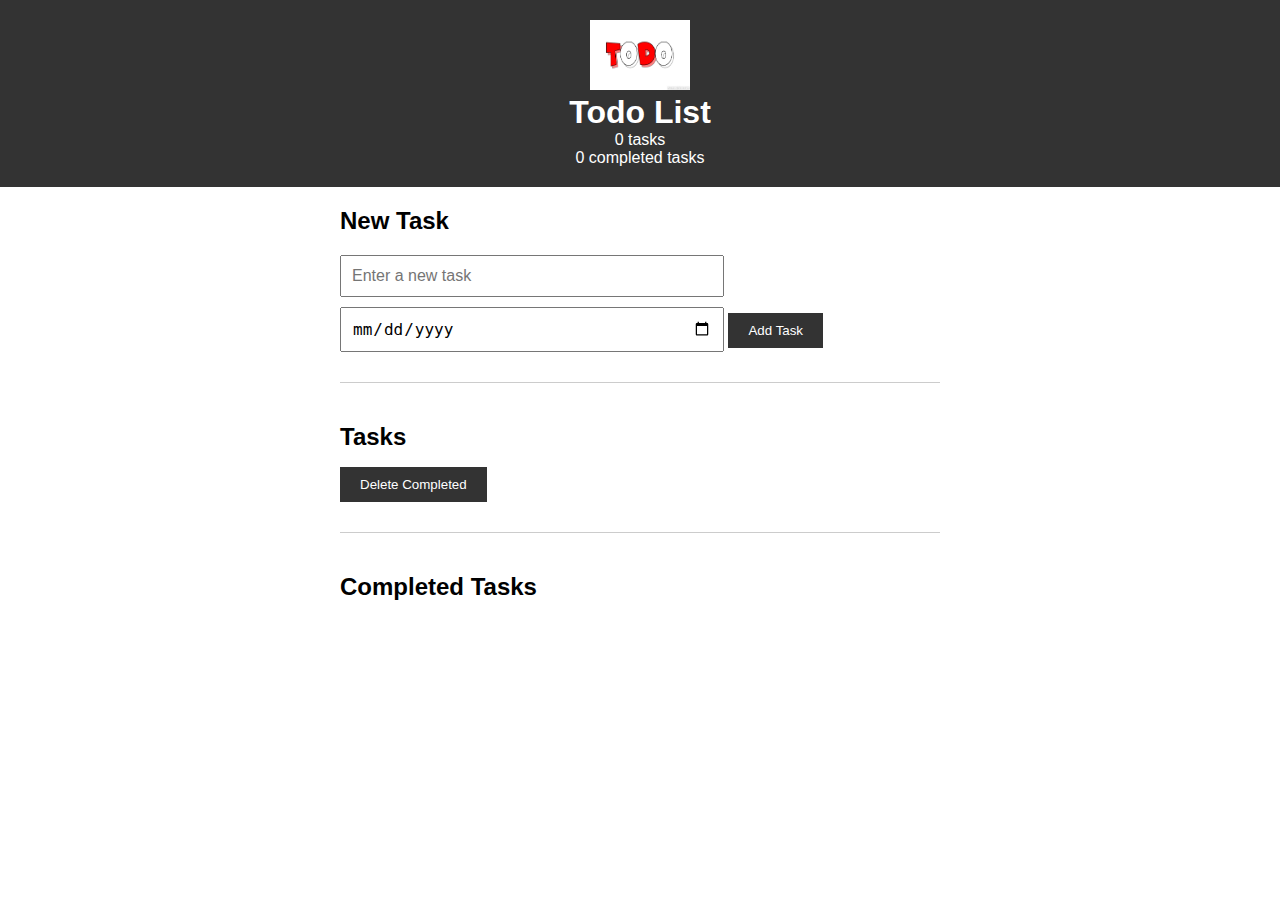
<file: complete.html>
<!DOCTYPE html>
<html lang="en">
<head>
  <meta charset="UTF-8">
  <meta name="viewport" content="width=device-width, initial-scale=1.0">
  <title>Todo List</title>
  <link rel="stylesheet" href="style2.css">
</head>
<body>

<header>
 <div class="logo">
     <a href="#"><img src="logo1.png" alt="Logo"></a>
    </div>
  <h1>Todo List</h1>
  <div id="task-count">0 tasks</div>
  <div id="completed-task-count">0 completed tasks</div>
</header>

<section class="new-task">
  <h2>New Task</h2>
  <input type="text" id="task-input" placeholder="Enter a new task">
  <input type="date" id="task-date">
  <button id="add-task-btn">Add Task</button>
</section>

<section class="tasks">
  <h2>Tasks</h2>
  <ul id="task-list">
    <!-- Tasks will be added dynamically here -->
  </ul>
  <button id="delete-btn">Delete Completed</button>
</section>

<section class="completed-tasks">
  <h2>Completed Tasks</h2>
  <ul id="completed-task-list">
    <!-- Completed tasks will be added dynamically here -->
  </ul>
</section>

<script src="script3.js"></script>
</body>
</html>
</file>
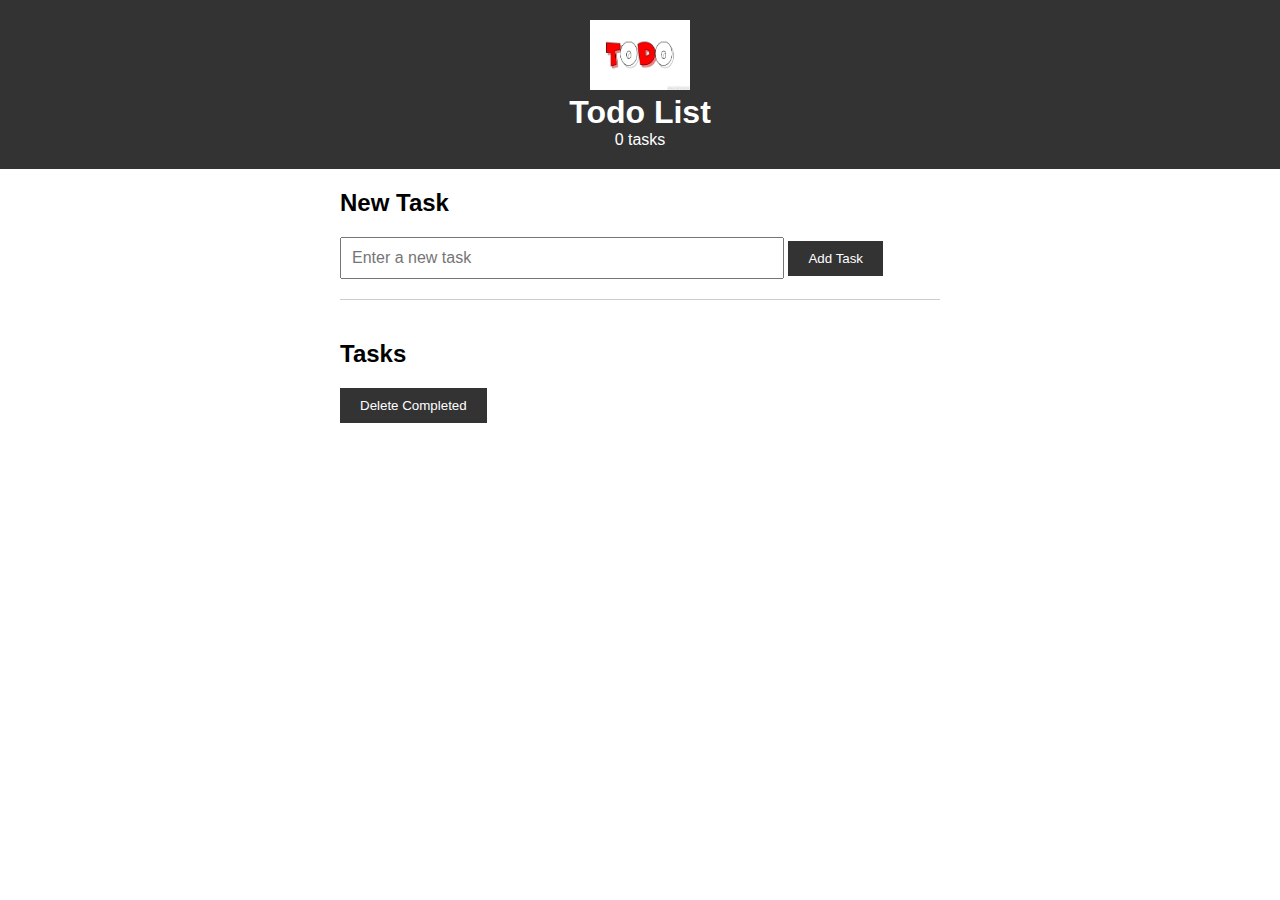
<file: todo.html>
<!DOCTYPE html>
<html lang="en">
<head>
  <meta charset="UTF-8">
  <meta name="viewport" content="width=device-width, initial-scale=1.0">
  <title>Todo List</title>
  <link rel="stylesheet" href="style1.css">
</head>
<body>

<header>
 <div class="logo">
     <a href="#"><img src="logo1.png" alt="Logo"></a>
    </div>
  <h1>Todo List</h1>
  <div id="task-count">0 tasks</div>
</header>

<section class="new-task">
  <h2>New Task</h2>
  <input type="text" id="task-input" placeholder="Enter a new task">
  <button id="add-task-btn">Add Task</button>
</section>

<section class="tasks">
  <h2>Tasks</h2>
  <ul id="task-list">
    <!-- Tasks will be added dynamically here -->
  </ul>
  <button id="delete-btn">Delete Completed</button>
</section>

<script src="script.js"></script>
</body>
</html>
</file>
<file: style2.css>
/* Basic styling */
body {
  font-family: Arial, sans-serif;
  margin: 0;
  padding: 0;
}
.logo img {
  height: 70px;
width:100px;
}
header {
  background-color: #333;
  color: #fff;
  padding: 20px;
  text-align: center;
}

h1 {
  margin: 0;
}

.new-task, .tasks, .completed-tasks {
  margin: 20px auto;
  max-width: 600px;
}

.new-task input[type="text"], .new-task input[type="date"] {
  width: 60%;
  padding: 10px;
  font-size: 16px;
  margin-bottom: 10px;
}

.new-task button, .tasks button, .completed-tasks button {
  padding: 10px 20px;
  background-color: #333;
  color: #fff;
  border: none;
  cursor: pointer;
  margin-bottom: 10px;
}

.tasks, .completed-tasks {
  border-top: 1px solid #ccc;
  padding-top: 20px;
}

.tasks h2, .completed-tasks h2 {
  margin-bottom: 10px;
}

.tasks ul, .completed-tasks ul {
  list-style: none;
  padding: 0;
}

.task-details {
  display: flex;
  align-items: center;
}

.task-details input[type="checkbox"] {
  margin-right: 10px;
}

/* Responsive design */
@media (max-width: 768px) {
  .new-task input[type="text"], .new-task input[type="date"] {
    width: 70%;
  }
}
</file>
<file: style1.css>
/* Basic styling */
body {
  font-family: Arial, sans-serif;
  margin: 0;
  padding: 0;
}
.logo img {
  height: 70px;
width:100px;
}
header {
  background-color: #333;
  color: #fff;
  padding: 20px;
  text-align: center;
}

h1 {
  margin: 0;
}

.new-task, .tasks {
  margin: 20px auto;
  max-width: 600px;
}

.new-task input[type="text"] {
  width: 70%;
  padding: 10px;
  font-size: 16px;
}

.new-task button, .tasks button {
  padding: 10px 20px;
  background-color: #333;
  color: #fff;
  border: none;
  cursor: pointer;
}

.tasks {
  border-top: 1px solid #ccc;
  padding-top: 20px;
}

.tasks ul {
  list-style: none;
  padding: 0;
}

.tasks li {
  margin-bottom: 10px;
}

/* Checkbox styles */
.checkbox-container {
  display: inline-block;
  vertical-align: middle;
}

.checkbox-container input[type="checkbox"] {
  margin-right: 10px;
}

/* Responsive design */
@media (max-width: 768px) {
  .new-task input[type="text"] {
    width: 60%;
  }
}
</file>
